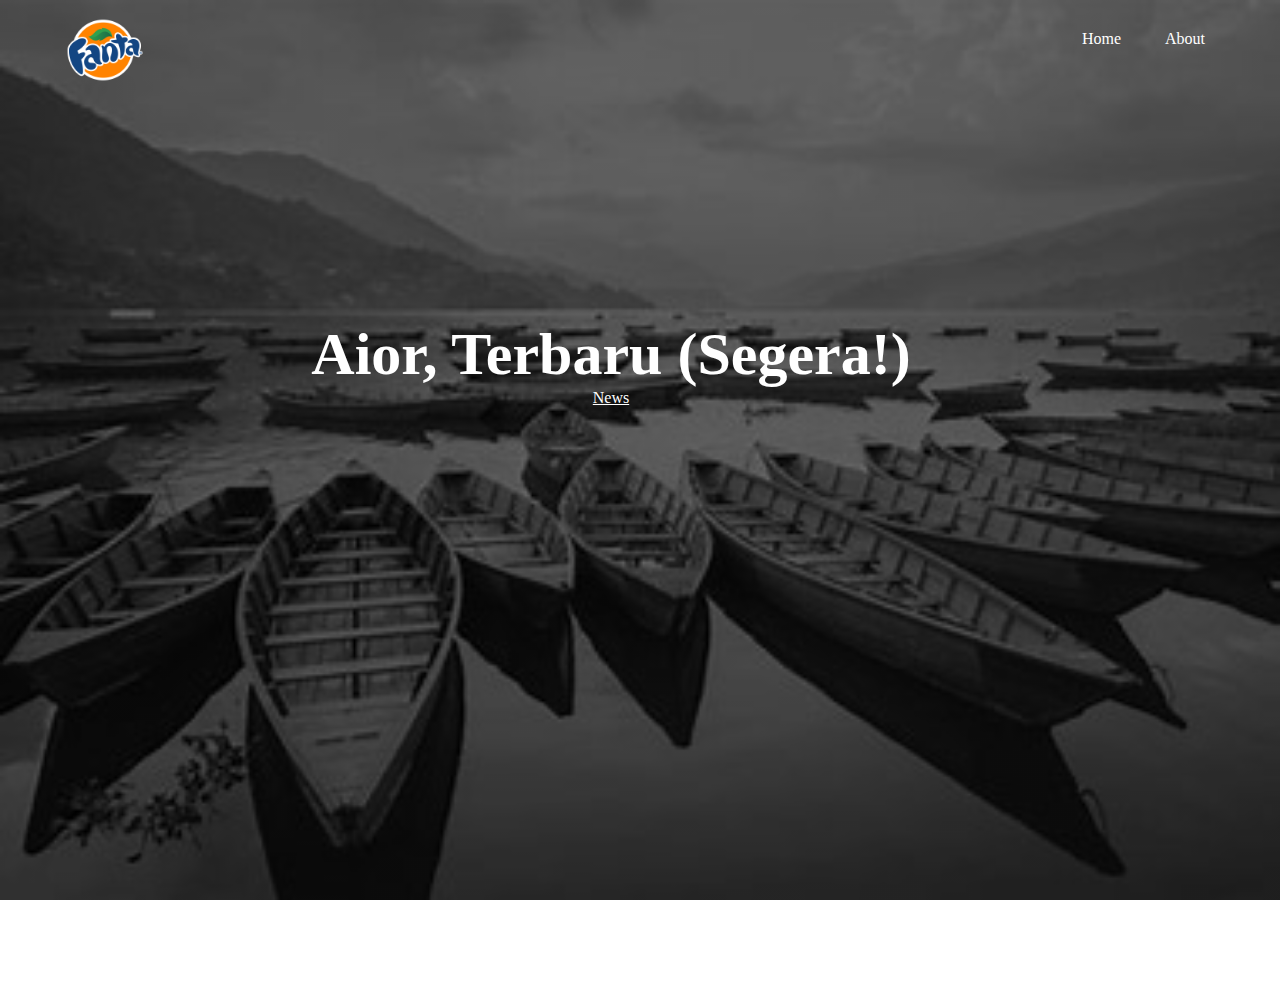
<file: Index.html>
<!DOCTYPE html>
<html lang="en">
<head>
    <meta charset="UTF-8">
    <meta http-equiv="X-UA-Compatible" content="IE=edge">
    <meta name="viewport" content="width=device-width, initial-scale=1.0">
    <title>website
    </title>
    <link rel="stylesheet" href="style.css">
</head>
<body>
<header>
  <div class="wrapper">
    <div class="logo">
        <img src="fanta.png" alt="">
    </div>

    <ul class="Navbar">

        <li><a href="#">Home</a></li>
        <li><a href="About.html">About</a></li>

    </ul>

<div class="welcome-text">
    <h1>Aior, Terbaru (Segera!)</h1>
    <a href="https://www.cnnindonesia.com/nasional/20221014111139-12-860476/anggota-tni-ad-penendang-suporter-di-kanjuruhan-resmi-tersangka">News</a>
</div>
  </div>
  </header>

  

   
</body>
</html>
</file>
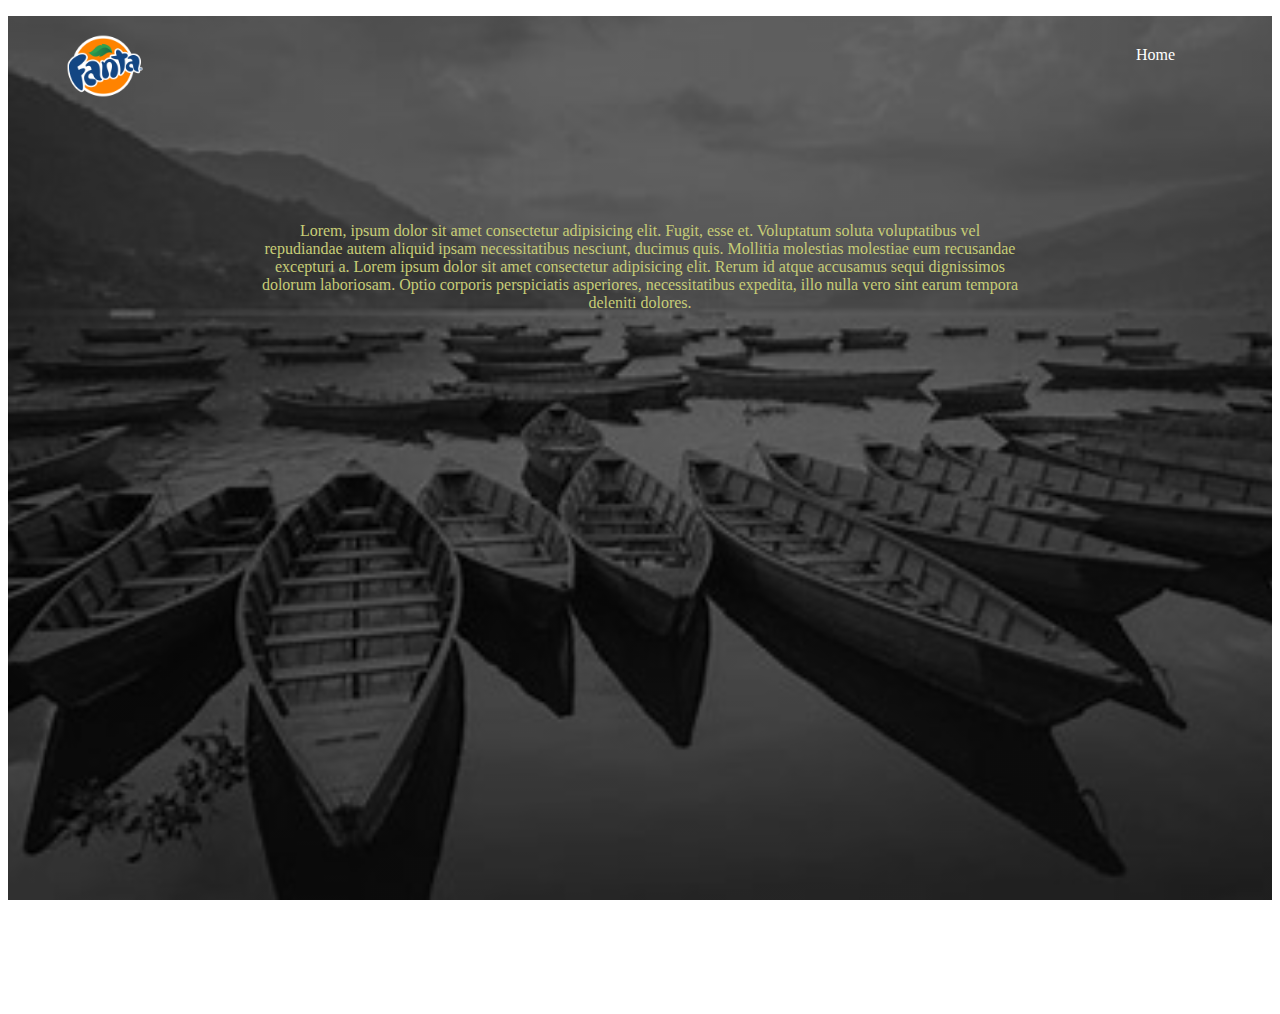
<file: About.html>
<!DOCTYPE html>
<html lang="en">
<head>
    <meta charset="UTF-8">
    <meta http-equiv="X-UA-Compatible" content="IE=edge">
    <meta name="viewport" content="width=device-width, initial-scale=1.0">
    <title>About</title>
    <link rel="stylesheet" href="About.css">
</head>
<body>
    <header>
        <div class="container">
            <div class="logo"><img src="fanta.png" alt=""></div>
            <ul class="nav">
                <li><a href="Index.html">Home</a></li>
            </ul>
        </div>
  <div class="tentang">
    <p>
        <center>Lorem, ipsum dolor sit amet consectetur adipisicing elit. Fugit, esse et. Voluptatum soluta voluptatibus vel repudiandae autem aliquid ipsam necessitatibus nesciunt, ducimus quis. Mollitia molestias molestiae eum recusandae excepturi a.
            Lorem ipsum dolor sit amet consectetur adipisicing elit. Rerum id atque accusamus sequi dignissimos dolorum laboriosam. Optio corporis perspiciatis asperiores, necessitatibus expedita, illo nulla vero sint earum tempora deleniti dolores.
        </center>
    </p>
    </div>

    </header>
</body>
</html>
</file>
<file: style.css>
*{
    margin: 0%;
    padding: 0%;

}

.wrapper{
    width: 1170px;
    margin: auto;
}

header{
    background-image: linear-gradient(rgba(0,0,0,0.6),rgba(0, 0, 0, 0.6)),url("OIP.jpg");
    height: 110vh;
    -webkit-background-size:cover;
    background-size: cover;
    background-position: center;
    position: relative;  
    background-attachment: fixed;
}
.Navbar{
    float: right;
    list-style: none;
    margin-top: 30px;

}

.Navbar li{
    display: inline-block;

}
.Navbar li a{
    color: #fff;
   text-decoration: none;
   padding: 5px 20px;
   font-style: 14px;
}
.Navbar li a:hover{
    background: #fff;
    color: #333;
    transition-duration: 0.5s;
}

.welcome-text{
    color: #fff;
    position: absolute;
    width: 600px;
    height: 300px;
    margin: 25% 20%;
    text-align: center;

}

.logo img{
    float: left;
    width: 100px;
    height: auto;
}

.welcome-text a{
    color: #fff;
}
.welcome-text h1{
    text-align: center;
    font-size: 60px;
  


}
</file>
<file: About.css>
.logo img{
    float: left;
    width: 100px;
    height: auto;
}
header{
    background-image: linear-gradient(rgba(0,0,0,0.6),rgba(0, 0, 0, 0.6)),url("OIP.jpg");
    background-size: cover;
    -webkit-background-size:cover;
    height: 110vh;
    background-position: center;
    position: relative;
    background-attachment: fixed;
}
.nav li a{
    color: #fff;
    text-decoration: none;
    padding: 5px 20px;
    font-style: 14px;
}
.nav li{
    display: inline-block;
    
}
.nav li a:hover{
    background: #fff;
    color: #333;
    transition-duration: 0.5s;
}

.nav li{
    float: right;
    margin-top: 30px;
    margin-right: 30px;
}
.tentang{
    color: rgb(199, 205, 119);
    position: absolute;
    width: 400;
    height: 300px;
    margin: 15% 20%;
    text-align: center;

}
.container{
    width: 1170px;
    margin: auto;
}
</file>
